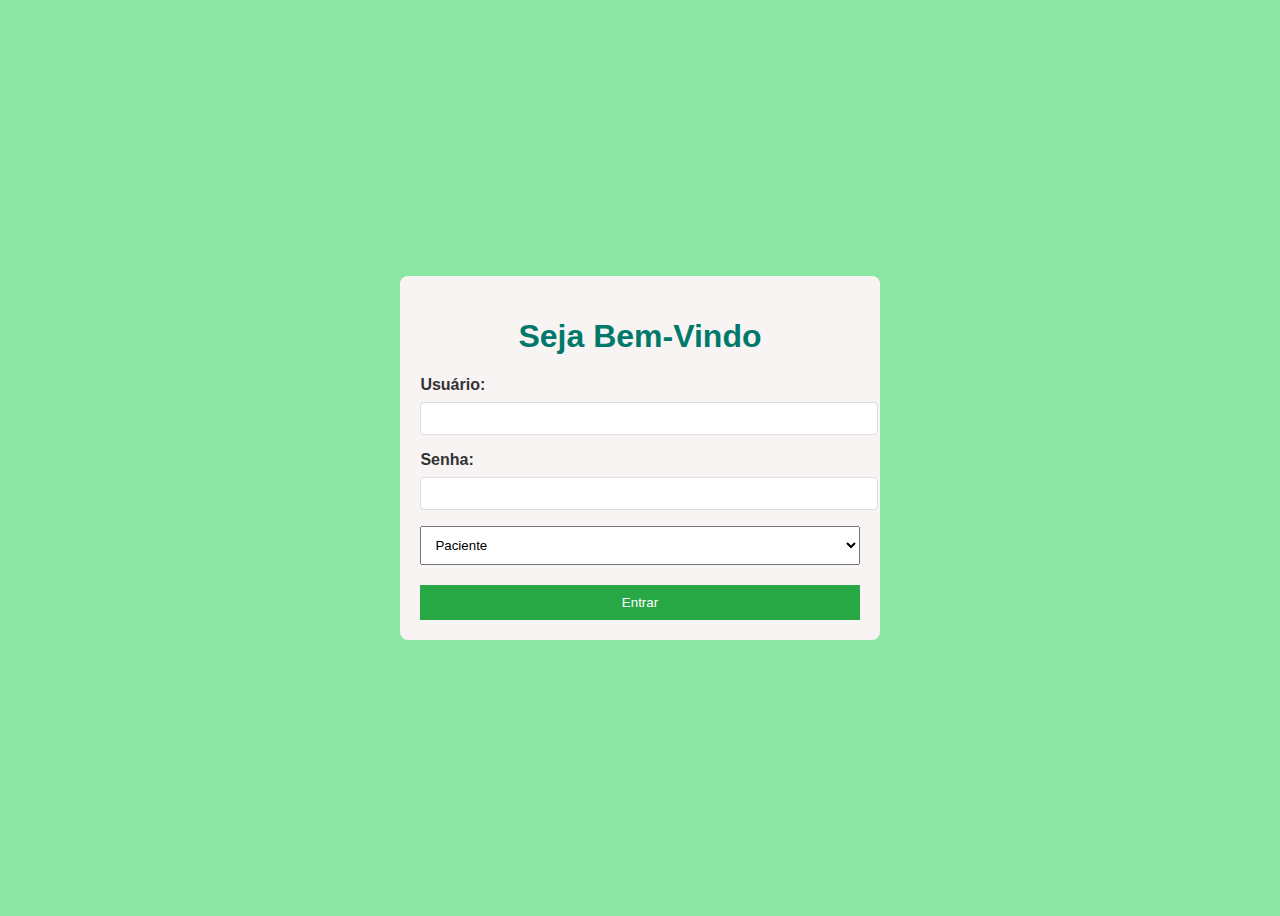
<file: index.html>
<!DOCTYPE html>
<html lang="en">
<head>
    <meta charset="UTF-8">
    <meta name="viewport" content="width=device-width, initial-scale=1.0">
    <title>Agenda Bem Estar</title>
    <link rel="stylesheet" href="stylesheet.css">
    
</head>
<body>
    
    <div class="container">
        
            <h1>Seja Bem-Vindo</h1>
            <form action="/confirmar_agendamento" method="POST">
                <label for="submit">Usuário:</label>
                <input type="text" id="text" name="text" required>

                <label for="submit">Senha:</label>
                <input type="text" id="text" name="text" required>
                
                <select class="decisionStructure" id="tipoUsuario">
                    <option value="paciente">Paciente</option>
                    <option value="profissional">Profissionais de Saúde</option>
                    <option value="admin">Administrador</option>
                  </select>
                
            <button class="login-button" onclick="fazerLogin()">Entrar</button>   

        </div>
    
    <script src="script.js"></script> 
</body>
</html>
</file>
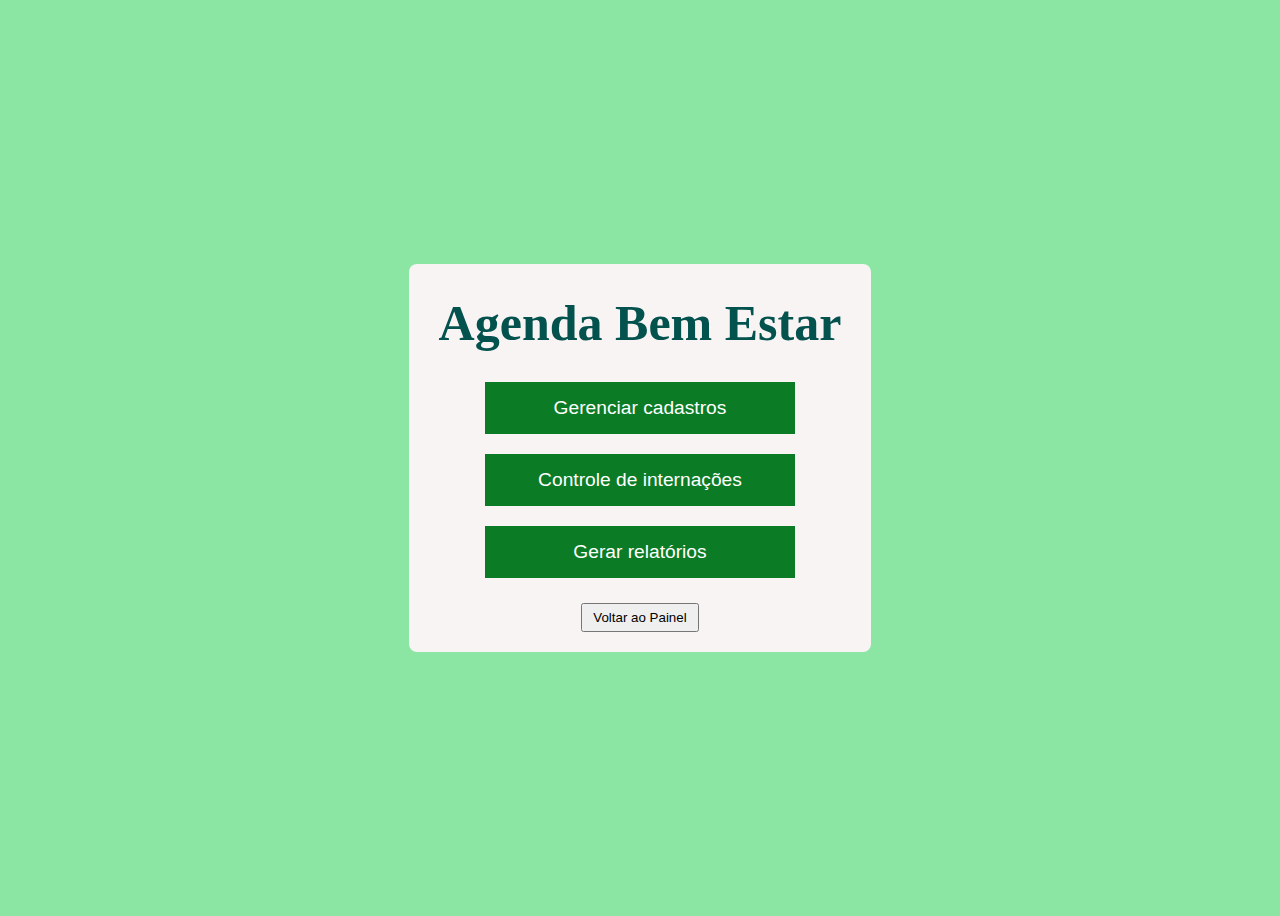
<file: Administrador.html>
<!DOCTYPE html>
<html lang="en">
<head>
    <meta charset="UTF-8">
    <meta name="viewport" content="width=device-width, initial-scale=1.0">
    <title>Administrador</title>
    <link rel="stylesheet" href="stylesheet.css">
</head>
<body>
    <div class="container">

    
    <div class="header">
        <h1>Agenda Bem Estar</h1>
    </div>
    <div class="buttons">
        <a href="GerenciarCadastro.html" class="button">Gerenciar cadastros</a>
        <a href="ControleInteração.html" class="button">Controle de internações</a>
        <a href="Relatorio.html" class="button">Gerar relatórios</a>
        <button class="back-button" onclick="window.location.href='index.html'">Voltar ao Painel</button>
    </div>
  
</body>
</html>
</file>
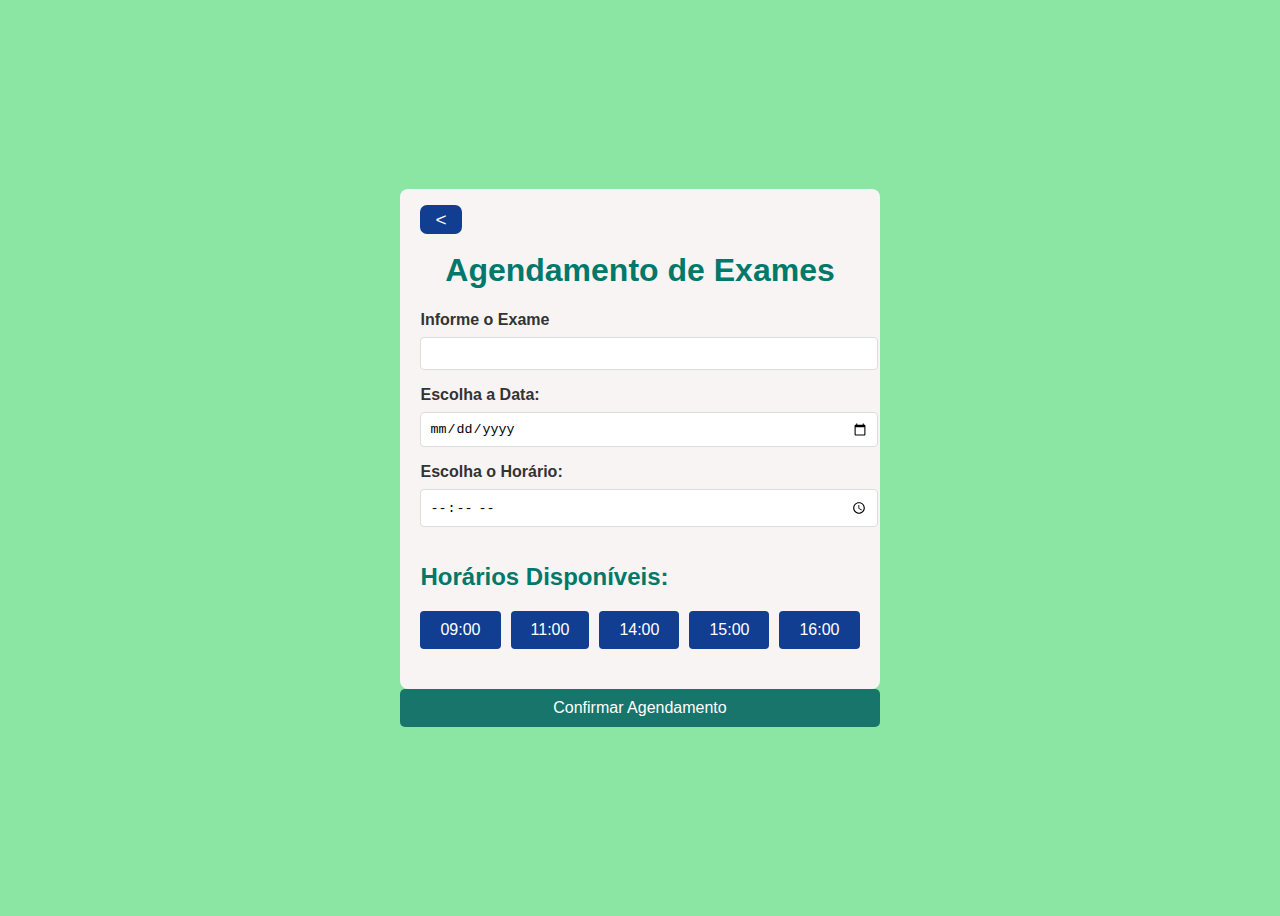
<file: AgendaExames.html>
<!DOCTYPE html>
<html lang="en">
<head>
    <meta charset="UTF-8">
    <meta name="viewport" content="width=device-width, initial-scale=1.0">
    <title>Agenda Bem Estar</title>
    <link rel="stylesheet" href="stylesheet.css">
</head>
<body>
    <div class="body">
        <div class="container">
            <a href="MenuPrincipal.html" class="back-botton"> < </a>
            <h1>Agendamento de Exames</h1>
            <form action="/confirmar_agendamento" method="POST">
                <label for="submit">Informe o Exame</label>
                <input type="text" id="text" name="text" required>
                
                <label for="data">Escolha a Data:</label>
                <input type="date" id="data" name="data" required>
    
                <label for="hora">Escolha o Horário:</label>
                <input type="time" id="hora" name="hora" required>
                <div class="spacing">
                    <h2>Horários Disponíveis:</h2>
                    <div class="available-times">
                        <!-- Exemplos de horários disponíveis -->
                        <div class="available-time">09:00</div>
                        <div class="available-time">11:00</div>
                        <div class="available-time">14:00</div>
                        <div class="available-time">15:00</div>
                        <div class="available-time">16:00</div>
                    </div>
                </div>
            </div>
            <a href="MenuPrincipal.html" class="button-link">Confirmar Agendamento</a>
               
            </form>
        </div>
</body>
</html>
</file>
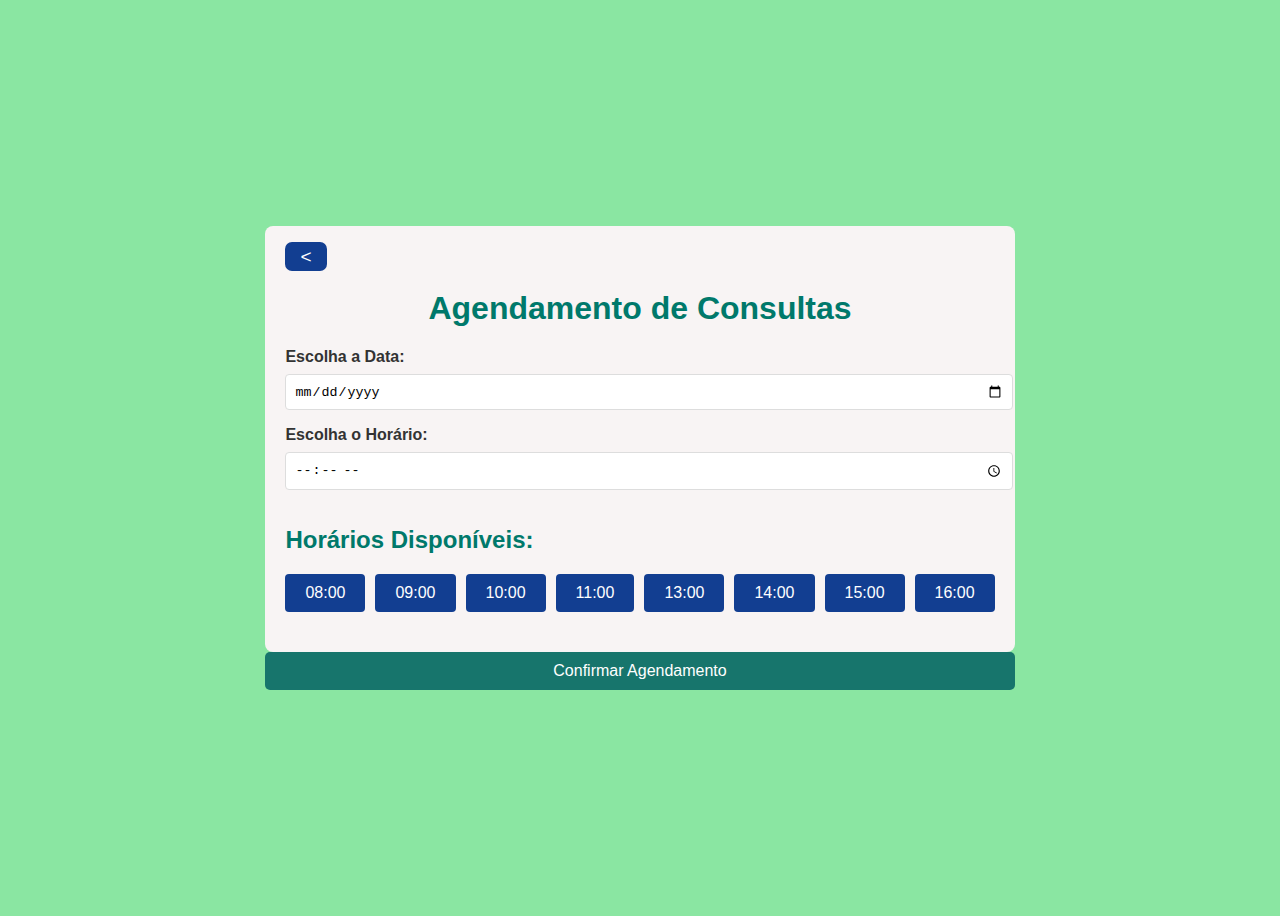
<file: Agendamento.html>
<!DOCTYPE html>
<html lang="en">
<head>
    <meta charset="UTF-8">
    <meta name="viewport" content="width=device-width, initial-scale=1.0">
    <title>Agenda Bem Estar</title>
    <link rel="stylesheet" href="stylesheet.css">
</head>
<body>
<div class="body">
    <div class="container">
        
        <a href="MenuPrincipal.html" class="back-botton"> < </a>
        
        <h1>Agendamento de Consultas</h1>
        <form action="/confirmar_agendamento" method="POST">
            <label for="data">Escolha a Data:</label>
            <input type="date" id="data" name="data" required>

            <label for="hora">Escolha o Horário:</label>
            <input type="time" id="hora" name="hora" required>
            <div class="spacing">
                <h2>Horários Disponíveis:</h2>
                <div class="available-times">
                    <!-- Exemplos de horários disponíveis -->
                    <div class="available-time">08:00</div>
                    <div class="available-time">09:00</div>
                    <div class="available-time">10:00</div>
                    <div class="available-time">11:00</div>
                    <div class="available-time">13:00</div>
                    <div class="available-time">14:00</div>
                    <div class="available-time">15:00</div>
                    <div class="available-time">16:00</div>
                </div>
            </div>
        </div>
        <a href="MenuPrincipal.html" class="button-link">Confirmar Agendamento</a>
          
        </form>
    </div>
</body>
</html>
</file>
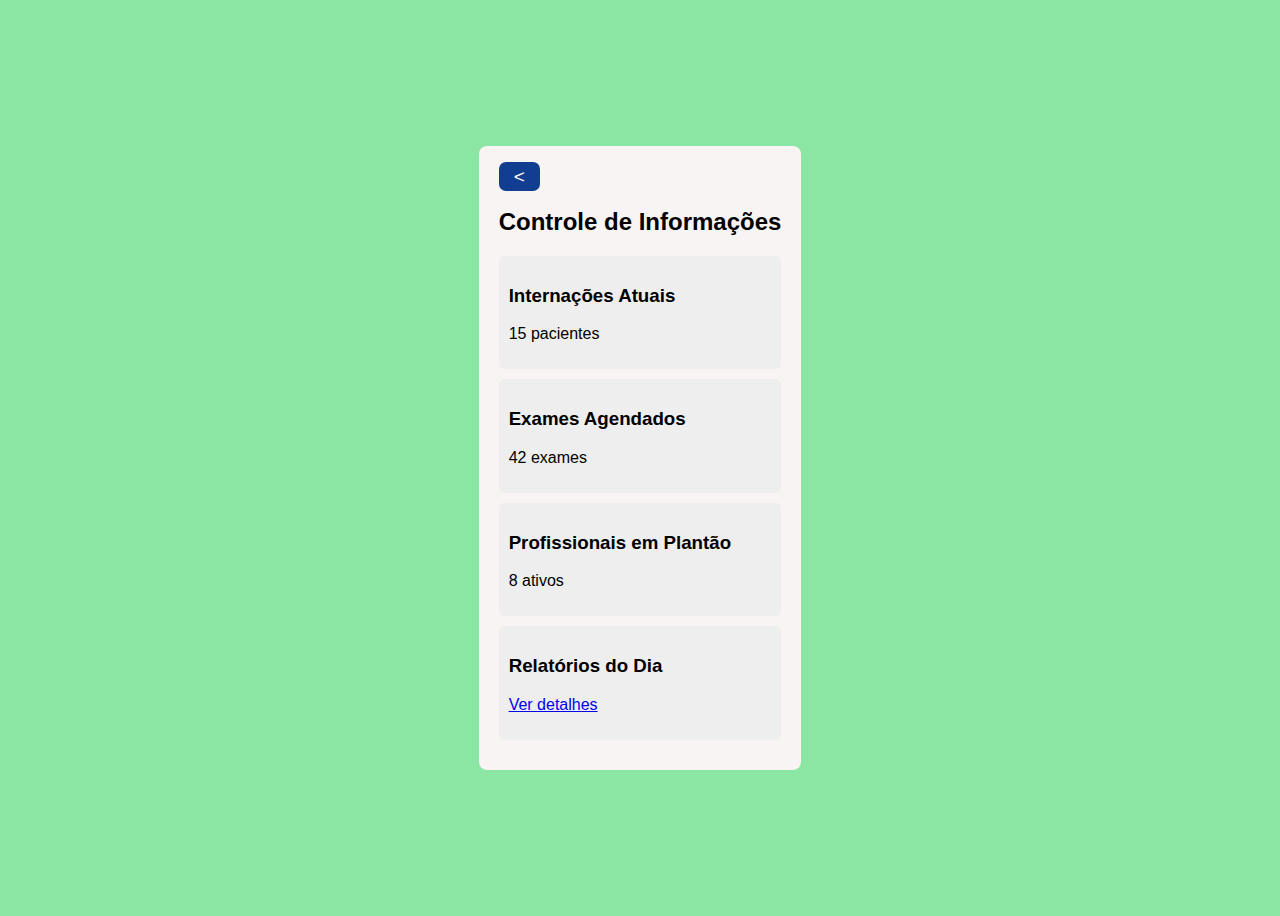
<file: ControleInteração.html>
<!DOCTYPE html>
<html lang="pt-br">
<head>
  <meta charset="UTF-8">
  <title>Controle de Informações</title>
  <link rel="stylesheet" href="stylesheet.css">
</head>
<body>

  <div class="container">
    <a href="Administrador.html" class="back-botton"> < </a>
    <h2>Controle de Informações</h2>

    <div class="info-grid">
      <div class="cadastro-item">
        <h3>Internações Atuais</h3>
        <p>15 pacientes</p>
      </div>
      <div class="cadastro-item">
        <h3>Exames Agendados</h3>
        <p>42 exames</p>
      </div>
      <div class="cadastro-item">
        <h3>Profissionais em Plantão</h3>
        <p>8 ativos</p>
      </div>
      <div class="cadastro-item">
        <h3>Relatórios do Dia</h3>
        <p><a href="#">Ver detalhes</a></p>
      </div>
    </div>

    
  </div>

</body>
</html>
</file>
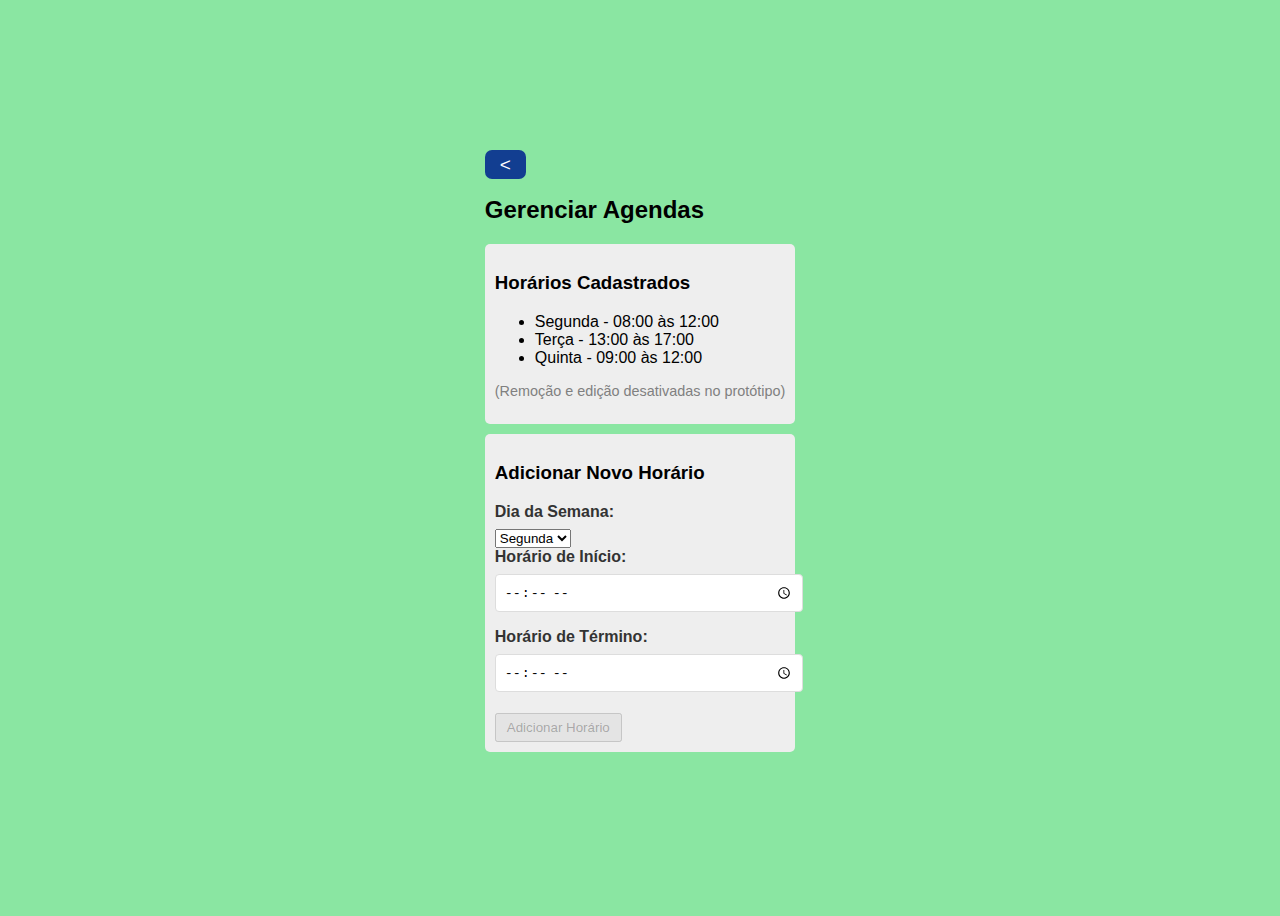
<file: GerenciarAgendas.html>
<!DOCTYPE html>
<html lang="pt-br">
<head>
  <meta charset="UTF-8">
  <title>Gerenciar Agendas</title>
  <link rel="stylesheet" href="stylesheet.css">
</head>
<body>

  <div class="containerrr">
    <a href="Profissional.html" class="back-botton"> < </a> 
    <h2>Gerenciar Agendas</h2>

    <div class="cadastro-item">
      <h3>Horários Cadastrados</h3>
      <ul>
        <li>Segunda - 08:00 às 12:00</li>
        <li>Terça - 13:00 às 17:00</li>
        <li>Quinta - 09:00 às 12:00</li>
      </ul>
      <p style="font-size: 0.9em; color: gray;">(Remoção e edição desativadas no protótipo)</p>
    </div>

    <div class="cadastro-item">
      <h3>Adicionar Novo Horário</h3>
      <form action="#" method="post">
        <label for="dia">Dia da Semana:</label>
        <select id="dia" name="dia">
          <option>Segunda</option>
          <option>Terça</option>
          <option>Quarta</option>
          <option>Quinta</option>
          <option>Sexta</option>
        </select>

        <label for="inicio">Horário de Início:</label>
        <input type="time" id="inicio" name="inicio">

        <label for="fim">Horário de Término:</label>
        <input type="time" id="fim" name="fim">

        <button type="submit" disabled>Adicionar Horário</button>
      </form>
    </div>

    
  </div>

</body>
</html>
</file>
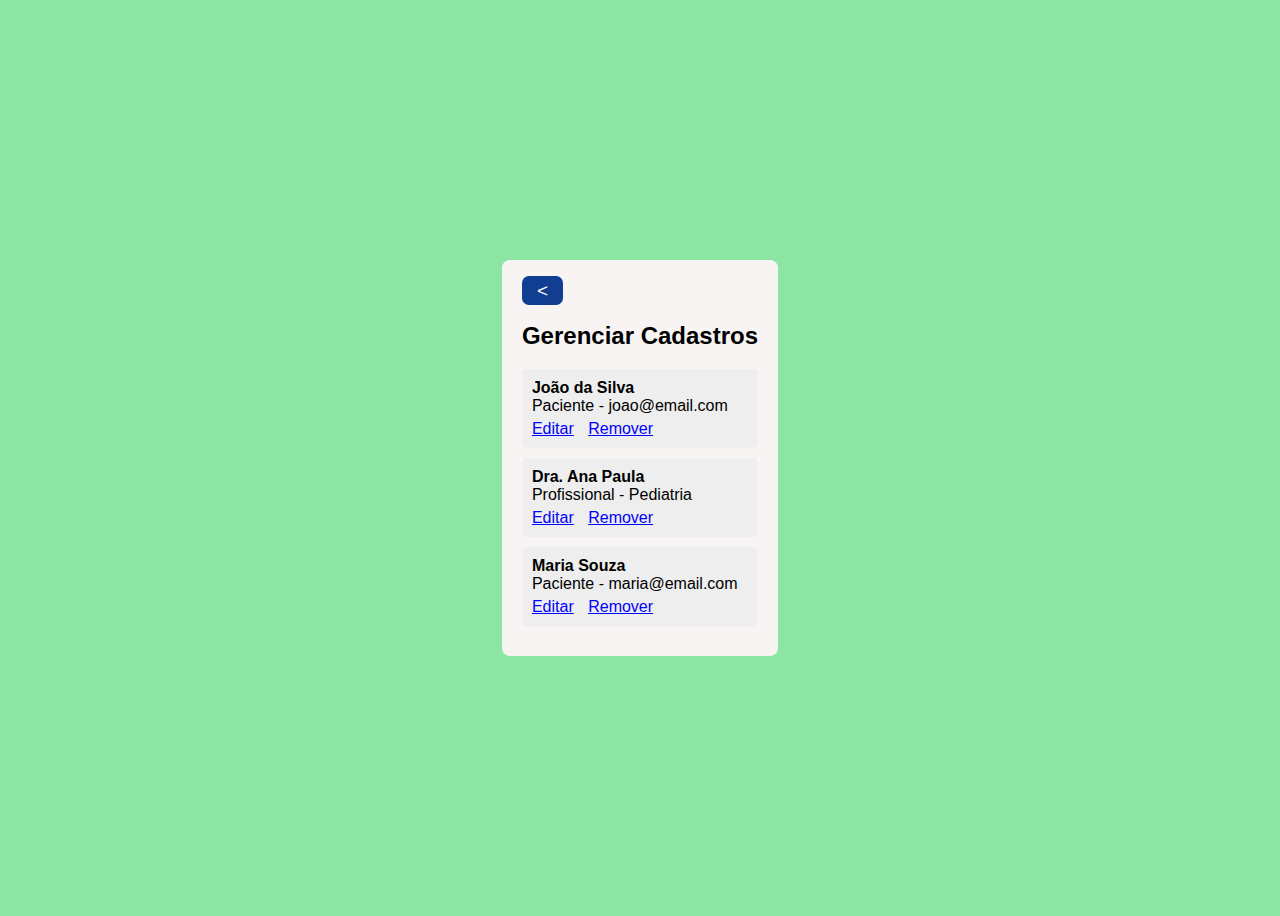
<file: GerenciarCadastro.html>
<!DOCTYPE html>
<html lang="en">
<head>
    <meta charset="UTF-8">
    <meta http-equiv="X-UA-Compatible" content="IE=edge">
    <meta name="viewport" content="width=device-width, initial-scale=1.0">
    <title> Gerenciar Cadastro</title>
    <link rel="stylesheet" href="stylesheet.css">
</head>
<body>
    <div class="container">
        <a href="Administrador.html" class="back-botton"> < </a>
        <h2>Gerenciar Cadastros</h2>
    
        <div class="cadastro-item">
          <strong>João da Silva</strong>
          Paciente - joao@email.com
          <div class="cadastro-acoes">
            <a>Editar</a>
            <a>Remover</a>
          </div>
        </div>
    
        <div class="cadastro-item">
          <strong>Dra. Ana Paula</strong>
          Profissional - Pediatria
          <div class="cadastro-acoes">
            <a>Editar</a>
            <a>Remover</a>
          </div>
        </div>
    
        <div class="cadastro-item">
          <strong>Maria Souza</strong>
          Paciente - maria@email.com
          <div class="cadastro-acoes">
            <a>Editar</a>
            <a>Remover</a>
          </div>
        </div>
      </div>
</body>
</html>
</file>
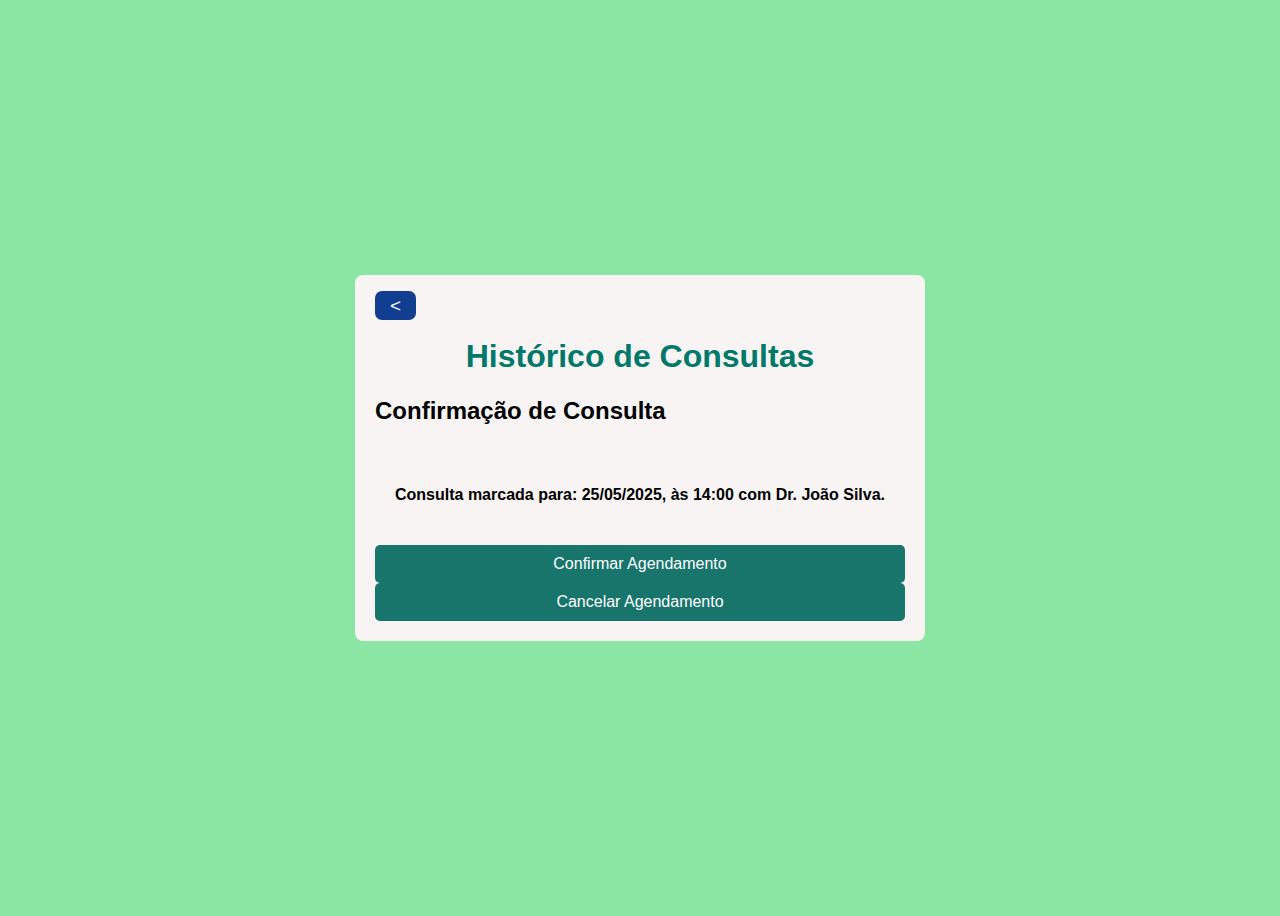
<file: Historico.html>
<!DOCTYPE html>
<html lang="pt-br">
<head>
    <meta charset="UTF-8">
    <meta name="viewport" content="width=device-width, initial-scale=1.0">
    <title>Agenda Bem Estar</title>
    <link rel="stylesheet" href="stylesheet.css">
</head>
<body>
    
    <div class="container">
        <a href="MenuPrincipal.html" class="back-botton"> < </a>
        <h1>Histórico de Consultas</h1>
        
        
            <h2>Confirmação de Consulta</h2>
        
        
        <div class="container">
            <h4>Consulta marcada para: 25/05/2025, às 14:00 com Dr. João Silva.</h4>
        </div>

        <a href="MenuPrincipal.html" class="button-link">Confirmar Agendamento</a>
        <a href="Cancelamento.html" class="button-link">Cancelar Agendamento</a>
    </div>

</body>
</html>
</file>
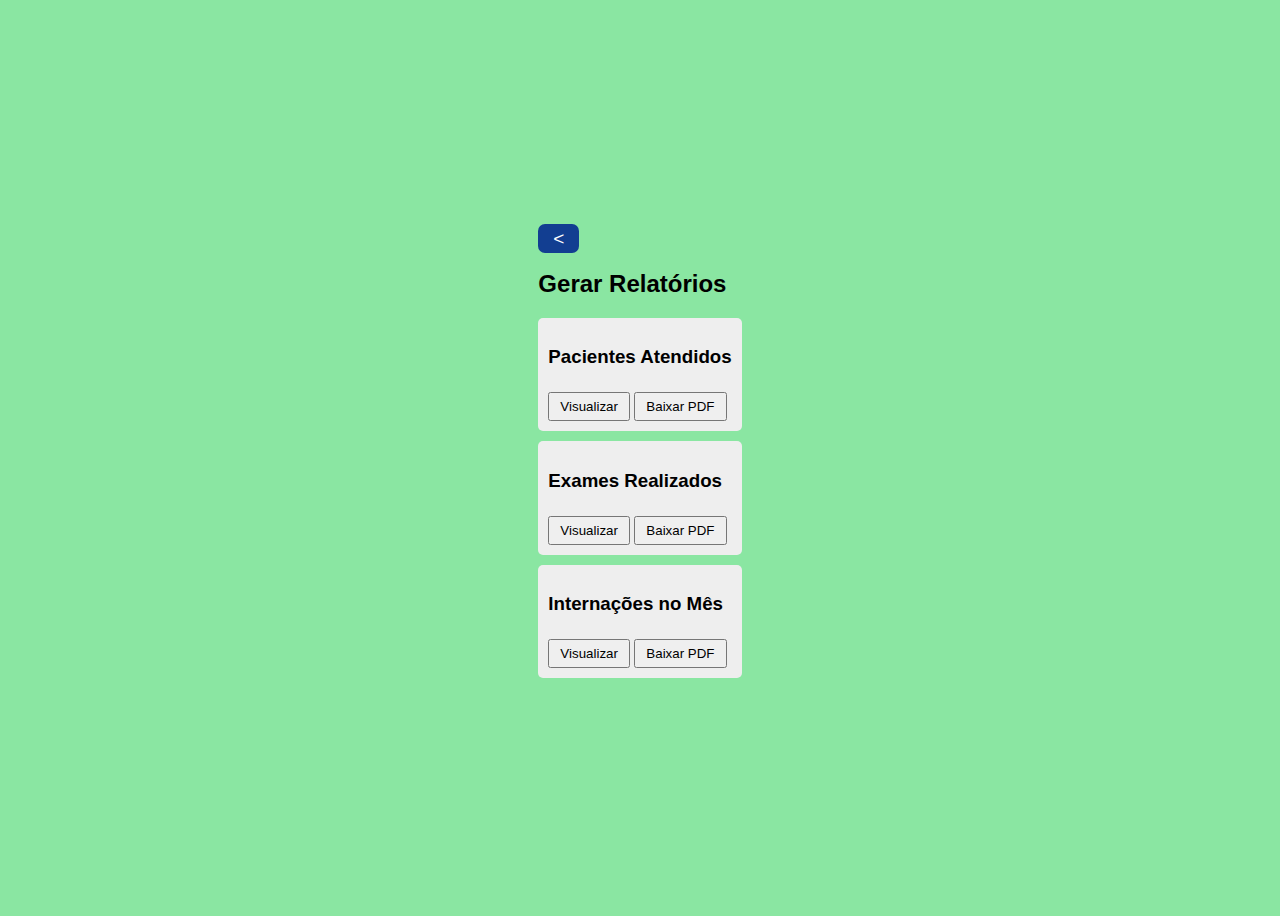
<file: HistoricoPaciente.html>
<!DOCTYPE html>
<html lang="pt-br">
<head>
  <meta charset="UTF-8">
  <title>Gerar Relatórios</title>
  <link rel="stylesheet" href="stylesheet.css">
</head>
<body>

  <div class="containerrr">
    <a href="Profissional.html" class="back-botton"> < </a> 
    <h2>Gerar Relatórios</h2>

    <div class="cadastro-item">
      <h3>Pacientes Atendidos</h3>
      <button>Visualizar</button>
      <button>Baixar PDF</button>
    </div>

    <div class="cadastro-item">
      <h3>Exames Realizados</h3>
      <button>Visualizar</button>
      <button>Baixar PDF</button>
    </div>

    <div class="cadastro-item">
      <h3>Internações no Mês</h3>
      <button>Visualizar</button>
      <button>Baixar PDF</button>
    </div>

  
   
  </div>

</body>
</html>
</file>
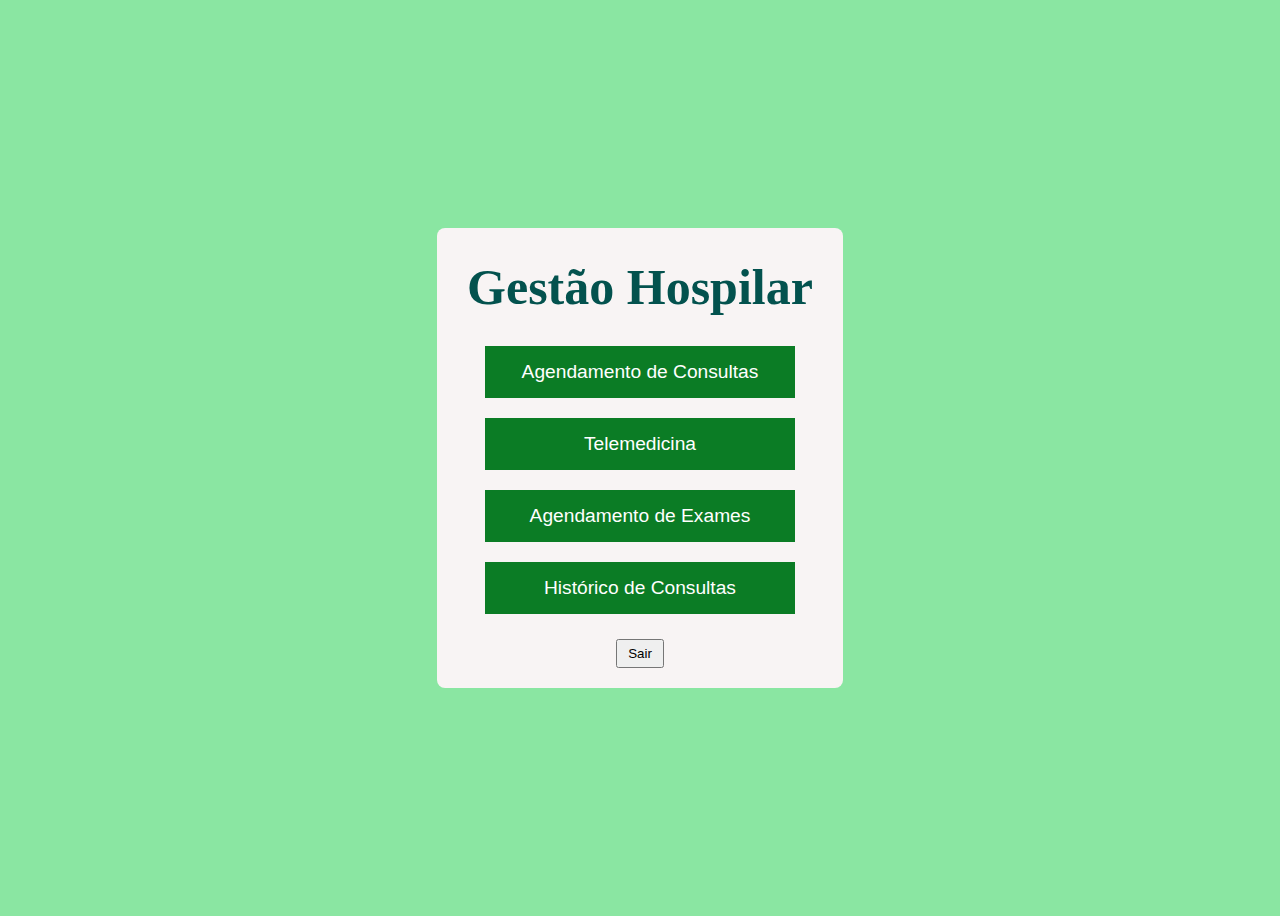
<file: MenuPrincipal.html>
<!DOCTYPE html>
<html lang="en">
<head>
    <meta charset="UTF-8">
    <meta name="viewport" content="width=device-width, initial-scale=1.0">
    <title>Gestão Hospitalar</title>
    <link rel="stylesheet" href="stylesheet.css">
</head>
<body>
    <div class="container">

    
    <div class="header">
        <h1>Gestão Hospilar</h1>
    </div>
    <div class="buttons">
        <a href="Agendamento.html" class="button">Agendamento de Consultas</a>
        <a href="https://www.zoom.com/pt" class="button">Telemedicina</a>
        <a href="AgedaExames.html" class="button">Agendamento de Exames</a>
        <a href="Historico.html" class="button">Histórico de Consultas</a>
        
        <button onclick="window.location.href='index.html'">Sair</button>
    </div>
</div>
</body>
</html>
</file>
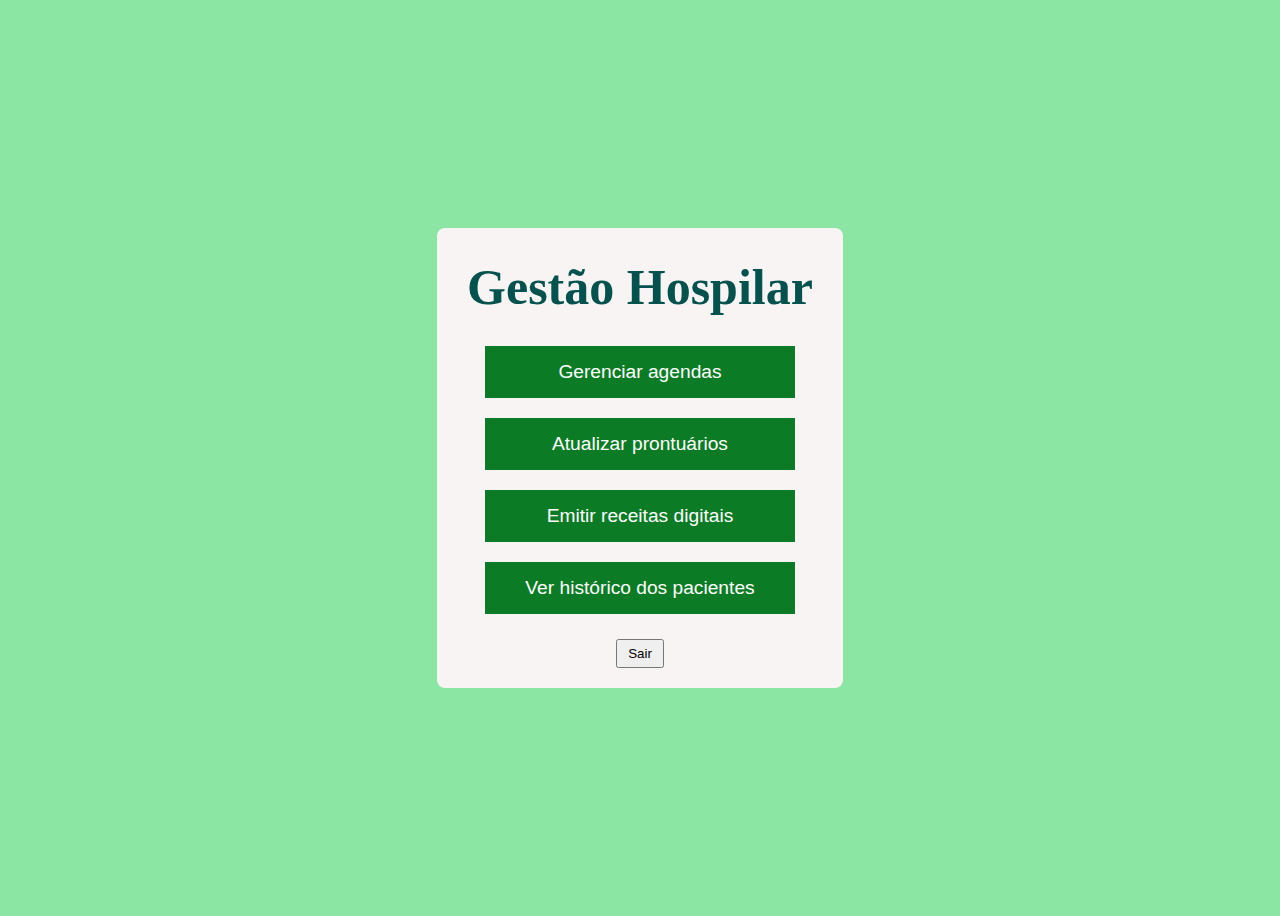
<file: Profissional.html>
<!DOCTYPE html>
<html lang="en">
<head>
    <meta charset="UTF-8">
    <meta name="viewport" content="width=device-width, initial-scale=1.0">
    <title>Gestão Hospilar</title>
    <link rel="stylesheet" href="stylesheet.css">
</head>
<body>
    <div class="container">

    
    <div class="header">
        <h1>Gestão Hospilar</h1>
    </div>
    <div class="buttons">
        <a href="GerenciarAgendas.html" class="button">Gerenciar agendas</a>
        <a href="Prontuario.html" class="button">Atualizar prontuários</a>
        <a href="Receita.html" class="button">Emitir receitas digitais</a>
        <a href="HistoricoPaciente.html" class="button">Ver histórico dos pacientes</a>
        
        <button class="back-button" onclick="window.location.href='index.html'">Sair</button>
    </div>
</div>
</body>
</html>
</file>
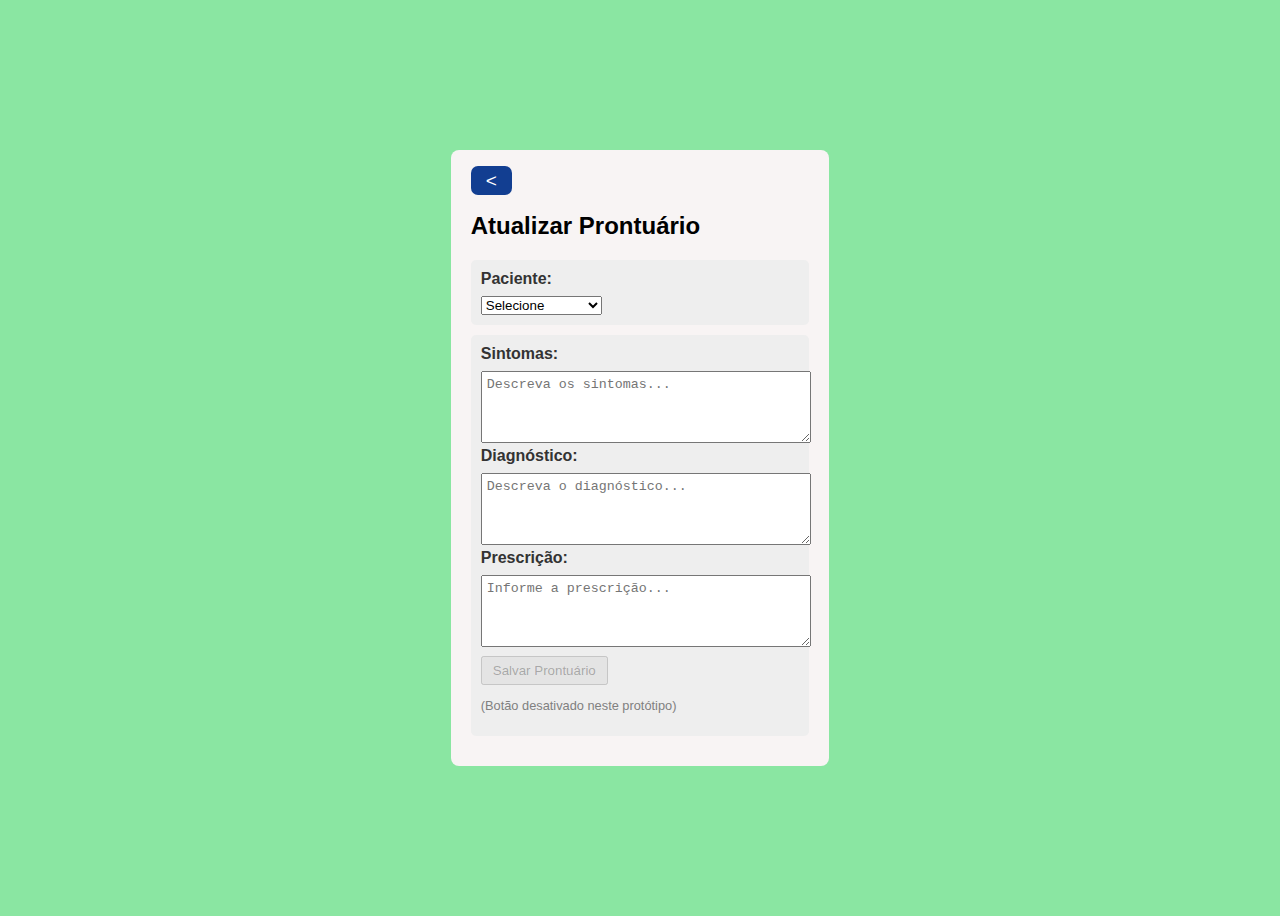
<file: Prontuario.html>
<!DOCTYPE html>
<html lang="pt-br">
<head>
  <meta charset="UTF-8">
  <title>Atualizar Prontuário</title>
  <link rel="stylesheet" href="stylesheet.css">
</head>
<body>

  <div class="container">
    <a href="Profissional.html" class="back-botton"> < </a> 
    <h2>Atualizar Prontuário</h2>

    <div class="cadastro-item">
      <label for="paciente"><strong>Paciente:</strong></label>
      <select id="paciente" name="paciente">
        <option>Selecione</option>
        <option>Helcío pereira</option>
        <option>Gustavo Oliveira</option>
        <option>Maria Cardoso</option>
      </select>
    </div>

    <div class="cadastro-item">
      <label><strong>Sintomas:</strong></label>
      <textarea rows="3" placeholder="Descreva os sintomas..."></textarea>

      <label><strong>Diagnóstico:</strong></label>
      <textarea rows="3" placeholder="Descreva o diagnóstico..."></textarea>

      <label><strong>Prescrição:</strong></label>
      <textarea rows="3" placeholder="Informe a prescrição..."></textarea>

      <button disabled>Salvar Prontuário</button>
      <p style="font-size: 0.8em; color: gray;">(Botão desativado neste protótipo)</p>
    </div>

    
  </div>

</body>
</html>
</file>
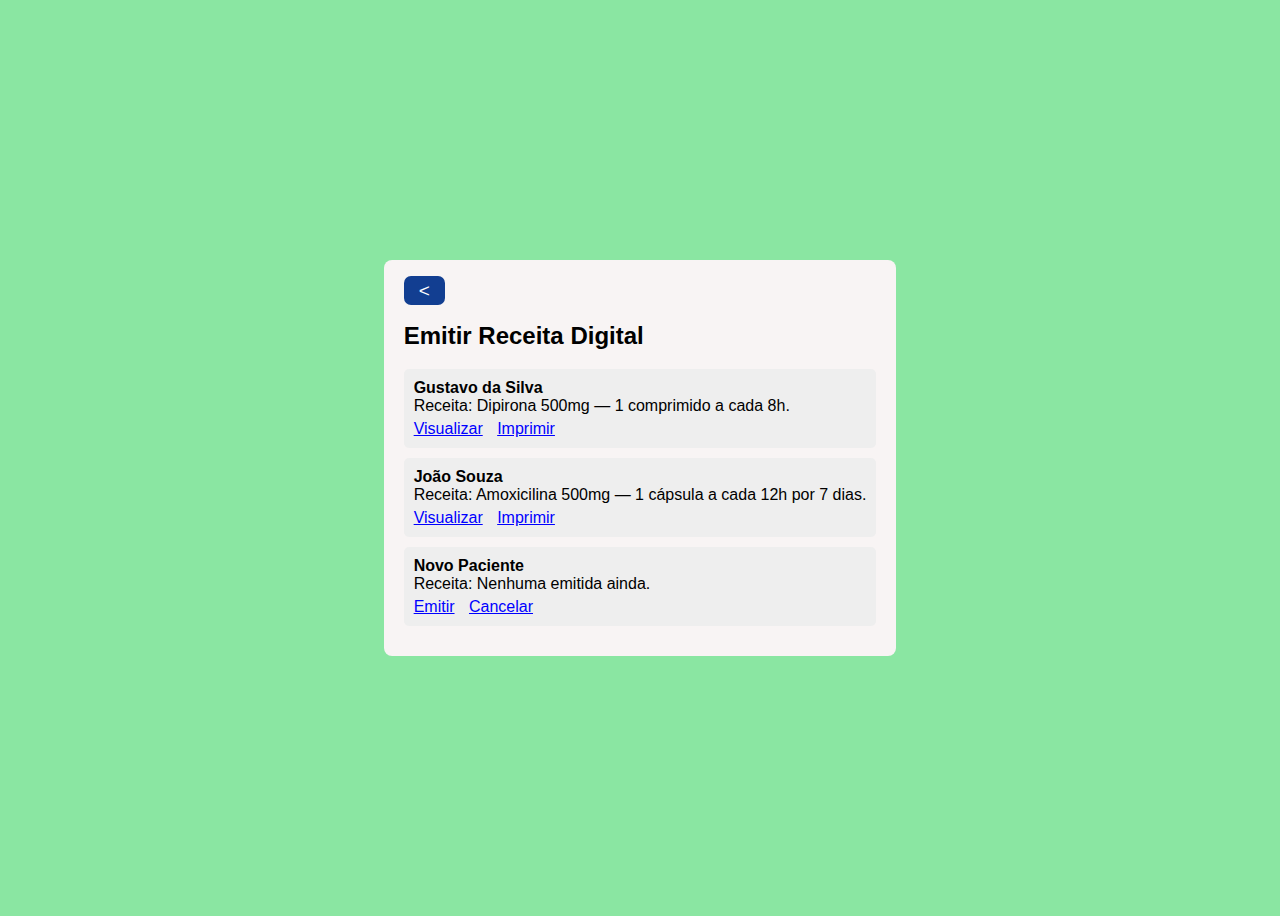
<file: Receita.html>
<!DOCTYPE html>
<html lang="pt-br">
<head>
    <meta charset="UTF-8">
    <meta http-equiv="X-UA-Compatible" content="IE=edge">
    <meta name="viewport" content="width=device-width, initial-scale=1.0">
    <title>Receita Digital</title>
    <link rel="stylesheet" href="stylesheet.css">
</head>
<body>
    <div class="container">
        <a href="Profissional.html" class="back-botton"> < </a>
        <h2>Emitir Receita Digital</h2>

        <div class="cadastro-item">
          <strong>Gustavo da Silva</strong>
          Receita: Dipirona 500mg — 1 comprimido a cada 8h.
          <div class="cadastro-acoes">
            <a>Visualizar</a>
            <a>Imprimir</a>
          </div>
        </div>

        <div class="cadastro-item">
          <strong>João Souza</strong>
          Receita: Amoxicilina 500mg — 1 cápsula a cada 12h por 7 dias.
          <div class="cadastro-acoes">
            <a>Visualizar</a>
            <a>Imprimir</a>
          </div>
        </div>

        <div class="cadastro-item">
          <strong>Novo Paciente</strong>
          Receita: Nenhuma emitida ainda.
          <div class="cadastro-acoes">
            <a>Emitir</a>
            <a>Cancelar</a>
          </div>
        </div>
    </div>
</body>
</html>
</file>
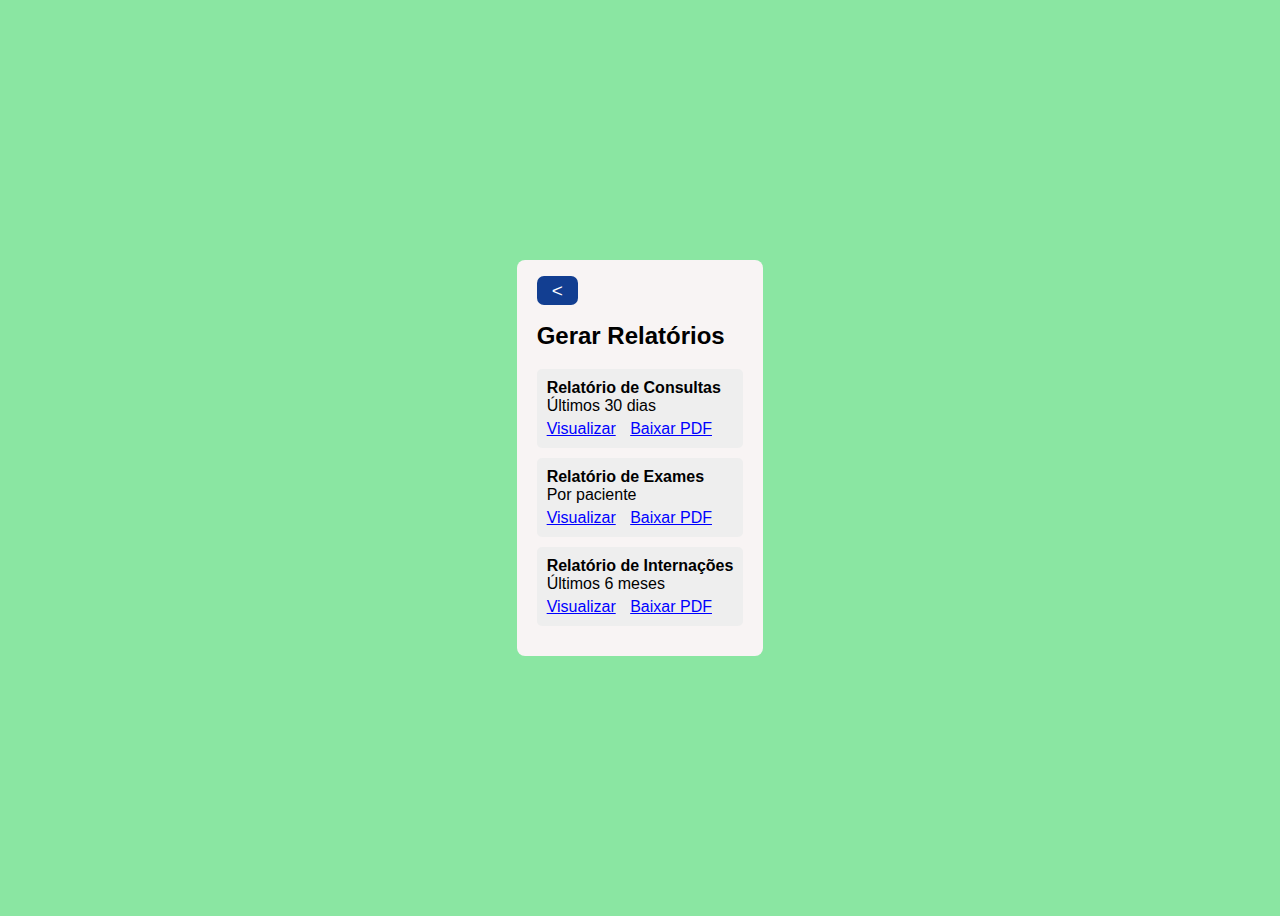
<file: Relatorio.html>
<!DOCTYPE html>
<html lang="pt-br">
<head>
    <meta charset="UTF-8">
    <meta http-equiv="X-UA-Compatible" content="IE=edge">
    <meta name="viewport" content="width=device-width, initial-scale=1.0">
    <title>Gerar Relatórios</title>
    <link rel="stylesheet" href="stylesheet.css">
</head>
<body>
    <div class="container">
        <a href="Administrador.html" class="back-botton"> < </a>
        <h2>Gerar Relatórios</h2>

        <div class="cadastro-item">
          <strong>Relatório de Consultas</strong>
          Últimos 30 dias
          <div class="cadastro-acoes">
            <a>Visualizar</a>
            <a>Baixar PDF</a>
          </div>
        </div>

        <div class="cadastro-item">
          <strong>Relatório de Exames</strong>
          Por paciente
          <div class="cadastro-acoes">
            <a>Visualizar</a>
            <a>Baixar PDF</a>
          </div>
        </div>

        <div class="cadastro-item">
          <strong>Relatório de Internações</strong>
          Últimos 6 meses
          <div class="cadastro-acoes">
            <a>Visualizar</a>
            <a>Baixar PDF</a>
          </div>
        </div>
    </div>
</body>
</html>
</file>
<file: stylesheet.css>
body {
    background-color: #8ae6a2;
    font-family: Arial, sans-serif;
    display: flex;
    flex-direction: column;
    justify-content: center;
    height: 100vh;
    align-items: center;
}

.header {
    text-align:center;
    margin-bottom: 30px;
    
}
.header h1 {
    font-size: 50px;
    font-family:Cambria, Cochin, Georgia, Times, 'Times New Roman', serif;
    margin: 10px;
    text-align: center;
    color: #03524e;
}
.buttons {
    display: flex;
    flex-direction:column;
    align-items:center;
    gap: 20px;
}
.button {
    background-color:rgb(11, 124, 37);
    border-color: rgb(42, 230, 136);
    color: rgb(255, 255, 255);
    padding: 15px 30px;
    text-decoration: none;

    font-size: 1.2em;
    width: 250px;
    text-align: center;
    transition: 0.5s ;
}


.login-button {
    width: 100%;
    padding: 10px;
    background-color: #28a745;
    color: white;
    border: none;
    cursor: pointer;
  }
   
.container {
    background-color: #f8f4f4;
    border-radius: 8px;
    padding: 20px;
        
}

h1  {
    text-align: center;
    color: #00796b;
 }
    
label {
    display: block;
    margin-bottom: 8px;
    font-weight: bold;
    color: #333;
}

input[type="date"],
input[type="time"] {
    width: 100%;
    padding: 8px;
    margin-bottom: 16px;
    border: 1px solid #ddd;
    border-radius: 4px;
}

    
input[type="text"] {
    width: 100%;
    padding: 8px;
    margin-bottom: 16px;
    border: 1px solid #ddd;
    border-radius: 4px;
}

input[type="number"] {
    width: 100%;
    padding: 8px;
    margin-bottom: 16px;
    border: 1px solid #ddd;
    border-radius: 4px;
}

.decisionStructure {
    width: 100%;
    padding: 10px;
    margin-bottom: 15px;
    box-sizing: border-box;
  }

.spacing {
    margin-bottom: 20px;
}

.spacing h2 {
    font-size: 1.5em;
    color: #00796b;
}

.available-times {
    display: flex;
    flex-wrap: wrap;
    gap: 10px;
}

.available-time {
    background-color: #123e91;
    color: white;
    padding: 10px 20px;
    border-radius: 4px;
    cursor: pointer;
    text-align: center;
    transition: 0.3s ;

}

.available-time:hover {
    background-color: #1f1f1f;
}

.back-botton {
    padding: 4px 15px ;
    font-size: 19px;
    color: white;
    background-color:#123e91;
    text-decoration: none;
    border-radius: 7px;
    transition: 0.5s ;
    
}
   
.button-link {
    display: flex;
    flex-direction:row;
    padding: 10px 20px;
    font-size: 16px;
    color: white;
    background-color:rgb(23, 117, 108);
    text-align: center;
    text-decoration: none;
    border-radius: 5px;
    align-items: center;
    justify-content: center;
    transition: 0.5s ;
}

.button:hover {
    background-color: rgb(65, 191, 179);
}

.button-link:hover {
    background-color: rgb(65, 191, 179);
}

.back-botton:hover {
    background-color: #18ac62;
}
      
.cadastro-item {
    background: #eee;
    padding: 10px;
    margin-bottom: 10px;
    border-radius: 5px;
  }

  .cadastro-item strong {
    display: block;
  }

  .cadastro-acoes {
    margin-top: 5px;
  }

  .cadastro-acoes a {
    margin-right: 10px;
    color: blue;
    text-decoration: underline;
    cursor: pointer;
  }



textarea {
    width: 100%;
    height: 60px;
    padding: 5px;
  }

  button {
    margin-top: 5px;
    padding: 5px 10px;
  }
</file>
